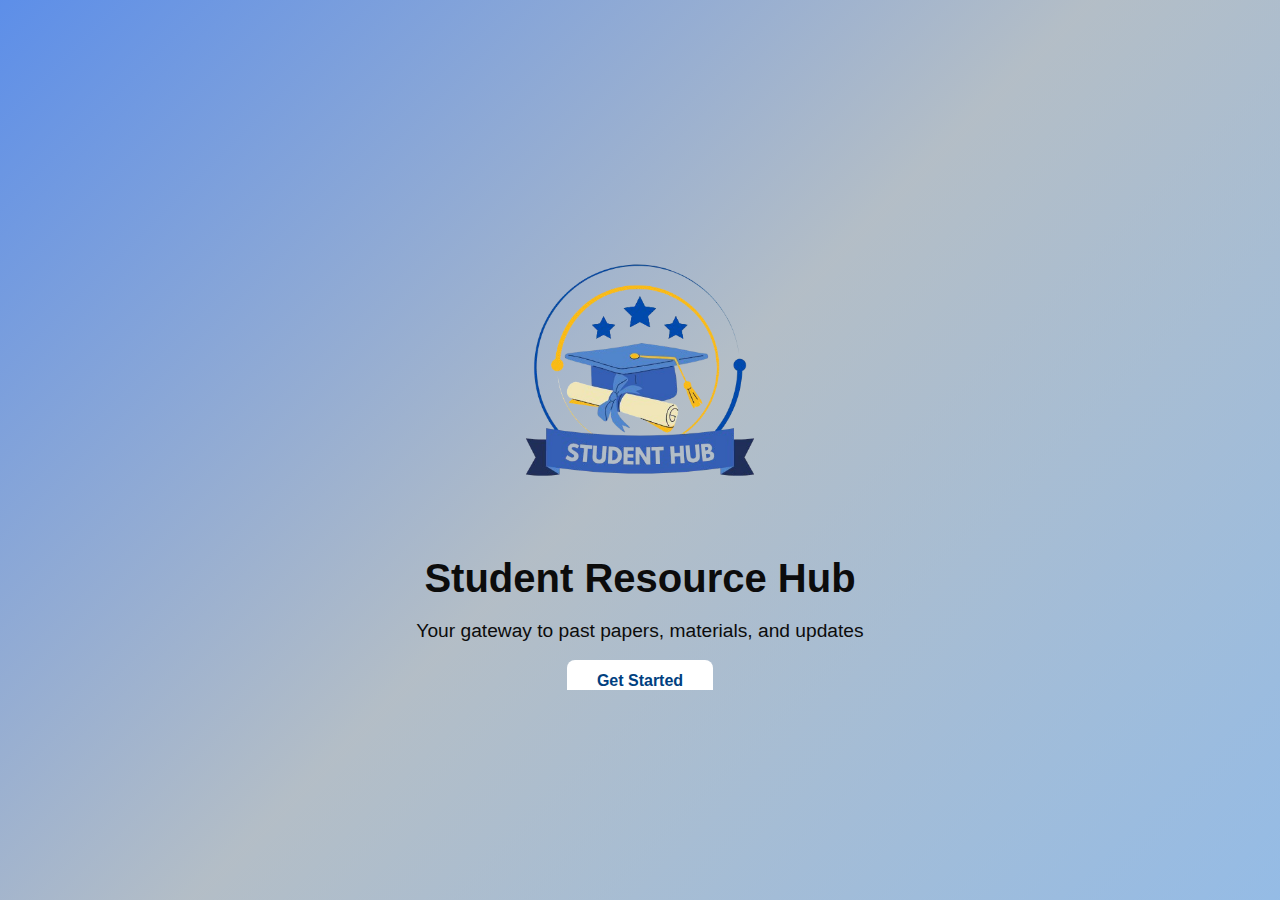
<file: index.html>
<!DOCTYPE html>
<html lang="en">
<head>
  <meta charset="UTF-8">
  <title>Student Resource Hub</title>
  <link rel="stylesheet" href="front-style.css">
</head>
<body>
  <div class="container">
    <style>
      .container { position: relative; overflow: hidden; }
      .logo { transition: transform 700ms cubic-bezier(.22,.8,.1,1); will-change: transform; display: block; margin: 0 auto; }
      .move-up { transform: translateY(-440px) scale(0.9); }

      h1, p, .btn {
        transition: opacity 400ms ease, transform 400ms ease;
        transform-origin: center;
      }
      .fade-out { opacity: 0; transform: translateY(-20px); pointer-events: none; }
    </style>

    <script>
    document.addEventListener('DOMContentLoaded', function () {
      const btn = document.querySelector('.btn');
      const logo = document.querySelector('.logo');
      const title = document.querySelector('h1');
      const desc = document.querySelector('p');

      if (!btn || !logo) return;

      btn.addEventListener('click', function (e) {
        e.preventDefault();

        // start animations
        logo.classList.add('move-up');
        title.classList.add('fade-out');
        desc.classList.add('fade-out');
        btn.classList.add('fade-out');

        // prevent double-clicks
        btn.setAttribute('aria-disabled', 'true');

        // wait for animations to finish, then navigate
        const target = btn.getAttribute('href') || '/';
        setTimeout(function () {
          window.location.href = target;
        }, 800);
      });
    });
    </script>
        <img src="uploads/Images/Logo-removebg-preview.png" alt="Site Logo" class="logo">
    <h1>Student Resource Hub</h1>
    <p>Your gateway to past papers, materials, and updates</p>
    <a href="main-page.html" class="btn">Get Started</a>
  </div>
</body>
</html>
</file>
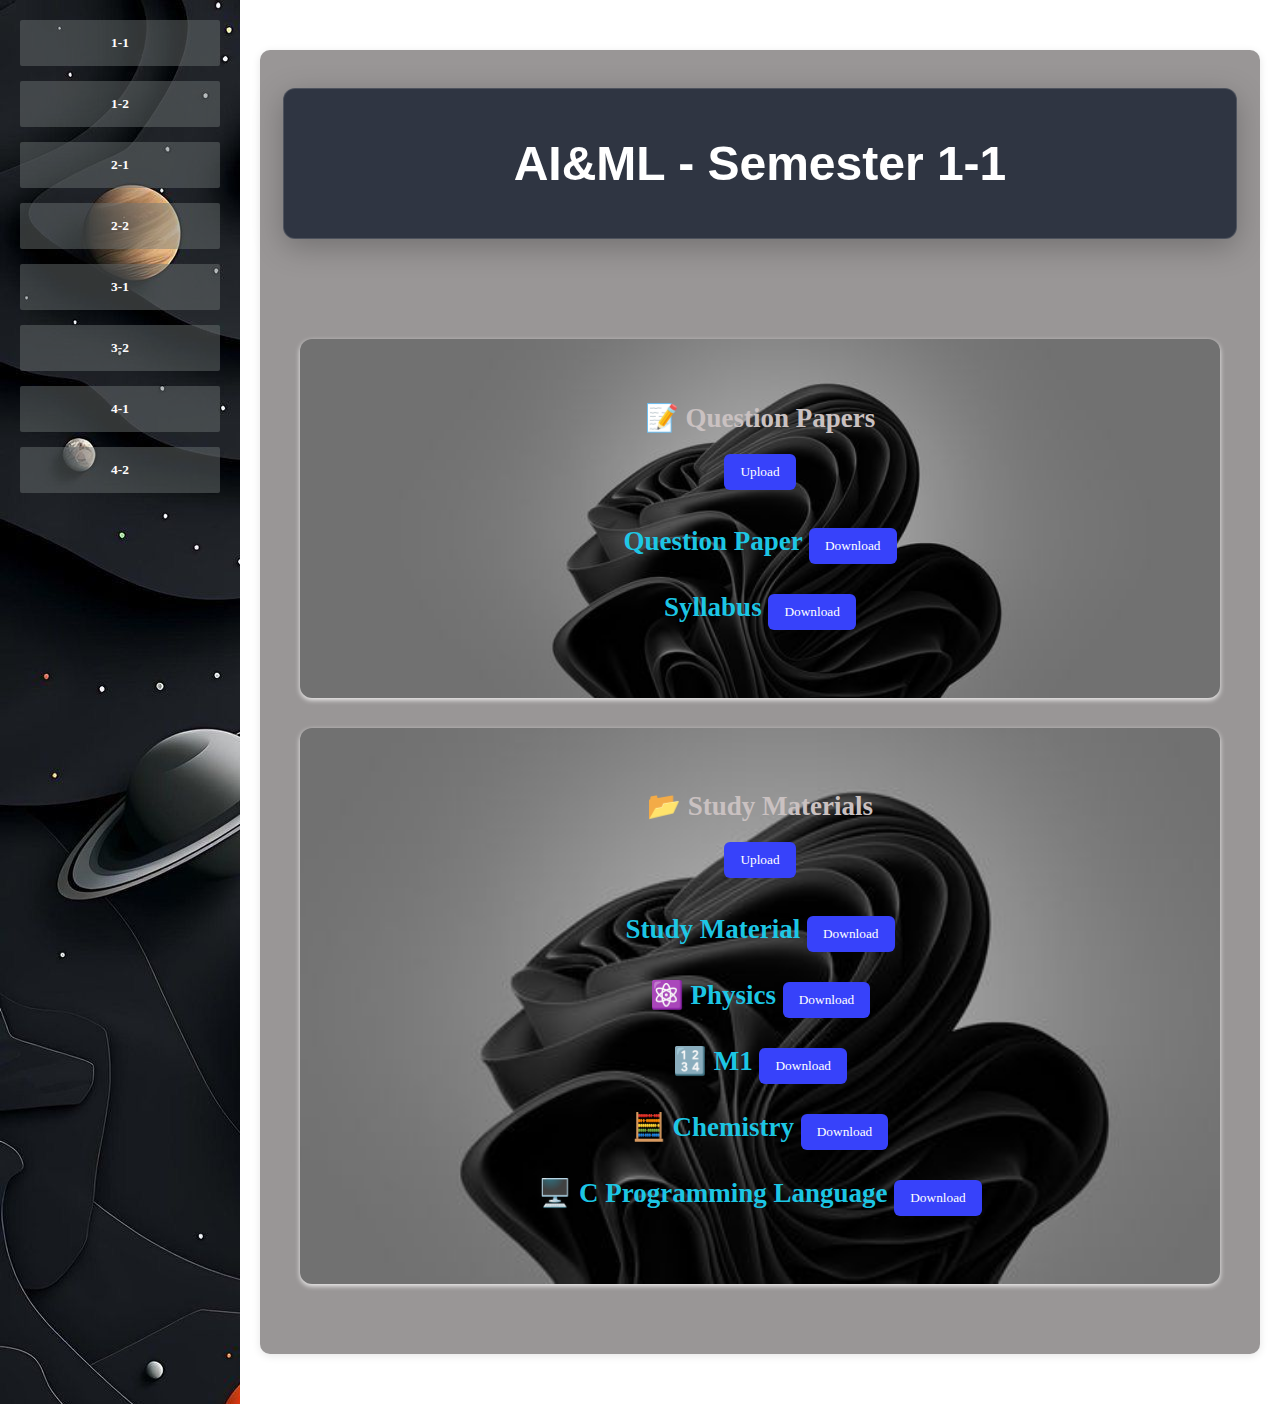
<file: AI&ML S-1.html>
<!DOCTYPE html>
<html lang="en">
<head>
  <meta charset="UTF-8">
  <title>AIML</title>
  <link rel="stylesheet" href="style.css" />
</head>
<style>
  /* style.css */
body {
  margin: 0;
  font-family: 'Segoe UI', sans-serif;
  background: #f5f7fb;
  color: #faf8f8;
}

.container {
  display: flex;
  min-height: 100vh;
}
#AIMLQuestionList li {
  font-size: 1.5em;
  font-weight: bold;
}
#AIMLMaterialList li {
  font-size: 1.5em;
  font-weight: bold;
}
/* Sidebar */
 .sidebar {
  background-image: url('uploads/Images/sidebar2.jpg');
  padding: 20px;
  width: 200px;
  display: flex;
  flex-direction: column;
  gap: 15px;
}

.sidebar button {

  background-color: #6f757575;
  color: #fffdfd;
  padding: 15px;
  border-radius: 2px;
  cursor: pointer;
  font-family: 'Times New Roman';
  font-weight: bold;
  transition: background-color 0.3s ease;
}


.sidebar button:hover {
  background-color: #747d8c;
}

/* Content Area */
.content-area {
  flex: 1;
  padding: 20px;
  background-color: #ffffff;
}

.year-content {
  display: none;
  animation: fadeIn 0.3s ease-in-out;
}

.year-content.active {
  display: block;
}

/* Upload/Download Sections */
section {
  margin-top: 30px;
  padding: 20px;
  background-color: #999696;
  border-radius: 10px;
  box-shadow: 0 2px 8px rgba(0,0,0,0.1);
}

section h2 {
  color: #cac1c1;
  margin-bottom: 10px;
}

section button {
  margin: 10px 0;
  background-color: #3742fa;
  color: #fff;
  border: none;
  padding: 10px 16px;
  border-radius: 6px;
  cursor: pointer;
  transition: background-color 0.3s ease;
}

section button:hover {
  background-color: #5352ed;
}
 

ul {
  list-style-type: none;
  padding-left: 0;
}

li {
  margin: 10px 0;
  font-size: 16px;
}

/* Header */
header {
  background-color: #2f3542;
  color: white;
  padding: 15px 20px;
  text-align: center;
  font-size: 24px;
  font-weight: bold;
}

/* Fade-in animation */
@keyframes fadeIn {
  from { opacity: 0; }
  to { opacity: 1; }
}
 
</style>
<body>
  <div class="container">
  <div class="sidebar">
    <button onclick="showYear('year1-1')">1-1</button>
     <button onclick="showYear('year1-2')">1-2</button>
      <button onclick="showYear('year2-1')">2-1</button>
    <button onclick="showYear('year2-2')">2-2</button>
     <button onclick="showYear('year3-1')">3-1</button>
    <button onclick="showYear('year3-2')">3-2</button>
    <button onclick="showYear('year4-1')">4-1</button>
     <button onclick="showYear('year4-2')">4-2</button>
  </div>

  <div class="content-area">
    <section id="year1-1" class="year-content active">
  <header>
    <h1>AI&ML - Semester 1-1</h1>
  </header>

  <main>
    <section class="question-papers2">
  <h2>📝 Question Papers</h2>
  <button onclick="uploadFile('AI&ML')">Upload</button>
  <input type="file" id="AIMLQuestions" style="display:none" />

  <ul id="AIMLQuestionList">
    <li>
      Question Paper
      <a href="File not Uploaded" download>
        <button>Download</button>
      </a>
    </li>
    <li>
      Syllabus
      <a href="File not Uploaded" download>
        <button>Download</button>
      </a>
    </li>
  </ul>
</section>

    <section class="study-materials2">
  <h2>📂 Study Materials</h2>
  <button onclick="uploadFile('AI&ML')">Upload</button>
  <input type="file" id="mathMaterials" style="display:none" />

  <ul id="AIMLMaterialList">
     
    <li>
      Study Material
      <a href="File not Uploaded" download>
        <button>Download</button>
      
      </a>
    </li>
     <li>
      ⚛️ Physics
      <a href="File not Uploaded" download>
        <button>Download</button>
      </a>
    </li>
     <li>
      🔢 M1
      <a href="File not Uploaded" download>
        <button>Download</button>
      </a>
    </li>
    <li>
      🧮 Chemistry
      <a href="File not Uploaded" download>
        <button>Download</button>
      </a>
    </li>
    <li>
      🖥️ C Programming Language
      <a href="File not Uploaded" download>
        <button>Download</button>
      </a>
    </li>
  </ul>
</section>
  </main>
</section>
    <section id="year1-2" class="year-content"><header>
    <h1>AI&ML - Semester 1-2</h1>
  </header>

  <main>
    <section class="question-papers2">
  <h2>📝 Question Papers</h2>
  <button onclick="uploadFile('AI&ML')">Upload</button>
  <input type="file" id="AIMLQuestions" style="display:none" />

  <ul id="AIMLQuestionList">
    <li>
     Question Paper
      <a href="File not Uploaded" download>
        <button>Download</button>
      </a>
    </li>
     <li>
      Syllabus
      <a href="File not Uploaded" download>
        <button>Download</button>
      </a>
    </li>
  </ul>
</section>

    <section class="study-materials2">
  <h2>📂 Study Materials</h2>
  <button onclick="uploadFile('AI&ML')">Upload</button>
  <input type="file" id="mathMaterials" style="display:none" />

  <ul id="AIMLMaterialList">
     
    <li>
      Study Material
      <a href="File not Uploaded" download>
        <button>Download</button>
      
      </a>
    </li>
     <li>
      ⚛️ Physics
      <a href="File not Uploaded" download>
        <button>Download</button>
      </a>
    </li>
     <li>
      🔢 M1
      <a href="File not Uploaded" download>
        <button>Download</button>
      </a>
    </li>
    <li>
      🧮 Chemistry
      <a href="File not Uploaded" download>
        <button>Download</button>
      </a>
    </li>
    <li>
      🖥️ C Programming Language
      <a href="File not Uploaded" download>
        <button>Download</button>
      </a>
    </li>
  </ul>
</section>
  </main>
</section>
 <section id="year2-1" class="year-content">
  <header>
    <h1>AI&ML - Semester 2-1</h1>
  </header>

  <main>
    <section class="question-papers2">
  <h2>📝 Question Papers</h2>
  <button onclick="uploadFile('AI&ML')">Upload</button>
  <input type="file" id="AIMLQuestions" style="display:none" />

  <ul id="AIMLQuestionList">
    <li>
      Question Paper
      <a href="File not Uploaded" download>
        <button>Download</button>
      </a>
    </li>
     <li>
      Syllabus
      <a href="File not Uploaded" download>
        <button>Download</button>
      </a>
    </li>
  </ul>
</section>

    <section class="study-materials2">
  <h2>📂 Study Materials</h2>
  <button onclick="uploadFile('AI&ML')">Upload</button>
  <input type="file" id="mathMaterials" style="display:none" />

  <ul id="AIMLMaterialList">
     
    <li>
      Study Material
      <a href="File not Uploaded" download>
        <button>Download</button>
      
      </a>
    </li>
     <li>
      ⚛️ Physics
      <a href="File not Uploaded" download>
        <button>Download</button>
      </a>
    </li>
     <li>
      🔢 M1
      <a href="File not Uploaded" download>
        <button>Download</button>
      </a>
    </li>
    <li>
      🧮 Chemistry
      <a href="File not Uploaded" download>
        <button>Download</button>
      </a>
    </li>
    <li>
      🖥️ C Programming Language
      <a href="File not Uploaded" download>
        <button>Download</button>
      </a>
    </li>u
  </ul>
</section>
  </main>
</section>
    <section id="year2-2" class="year-content"><header>
    <h1>AI&ML - Semester 2-2</h1>
  </header>

  <main>
    <section class="question-papers2">
  <h2>📝 Question Papers</h2>
  <button onclick="uploadFile('AI&ML')">Upload</button>
  <input type="file" id="AIMLQuestions" style="display:none" />

  <ul id="AIMLQuestionList">
    <li>
      Question Paper
      <a href="File not Uploaded" download>
        <button>Download</button>
      </a>
    </li>
     <li>
      Syllabus
      <a href="File not Uploaded" download>
        <button>Download</button>
      </a>
    </li>
  </ul>
</section>

    <section class="study-materials2">
  <h2>📂 Study Materials</h2>
  <button onclick="uploadFile('AI&ML')">Upload</button>
  <input type="file" id="mathMaterials" style="display:none" />

  <ul id="AIMLMaterialList">
     
    <li>
      Study Material
      <a href="File not Uploaded" download>
        <button>Download</button>
      
      </a>
    </li>
     <li>
      ⚛️ Physics
      <a href="File not Uploaded" download></a>
        <button>Download</button>
      </a>
    </li>
     <li>
      🔢 M1
      <a href="File not Uploaded" download>
        <button>Download</button>
      </a>
    </li>
    <li>
      🧮 Chemistry
      <a href="File not Uploaded" download>
        <button>Download</button>
      </a>
    </li>
    <li>
      🖥️ C Programming Language
      <a href="File not Uploaded" download>
        <button>Download</button>
      </a>
    </li>
  </ul>
</section>
  </main>
</section>
    <section id="year3-1" class="year-content"><header>
    <h1>AI&ML - Semester 3-1</h1>
  </header>

  <main>
    <section class="question-papers2">
  <h2>📝 Question Papers</h2>
  <button onclick="uploadFile('AI&ML')">Upload</button>
  <input type="file" id="AIMLQuestions" style="display:none" />

  <ul id="AIMLQuestionList">
    <li>
      Question Paper
      <a href="File not Uploaded" download>
        <button>Download</button>
      </a>
    </li>
     <li>
      Syllabus
      <a href="File not Uploaded" download>
        <button>Download</button>
      </a>
    </li>
  </ul>
</section>

    <section class="study-materials2">
  <h2>📂 Study Materials</h2>
  <button onclick="uploadFile('AI&ML')">Upload</button>
  <input type="file" id="mathMaterials" style="display:none" />

  <ul id="AIMLMaterialList">
     
    <li>
      Study Material
      <a href="File not Uploaded" download>
        <button>Download</button>
      
      </a>
    </li>
     <li>
      ⚛️ Physics
      <a href="File not Uploaded" download>
        <button>Download</button>
      </a>
    </li>
     <li>
      🔢 M1
      <a href="File not Uploaded" download>
        <button>Download</button>
      </a>
    </li>
    <li>
      🧮 Chemistry
      <a href="File not Uploaded" download>
        <button>Download</button>
      </a>
    </li>
    <li>
      🖥️ C Programming Language
      <a href="File not Uploaded" download>
        <button>Download</button>
      </a>
    </li>
  </ul>
</section>
  </main>
</section>
    <section id="year3-2" class="year-content"><header>
    <h1>AI&ML - Semester 3-2</h1>
  </header>

  <main>
    <section class="question-papers2">
  <h2>📝 Question Papers</h2>
  <button onclick="uploadFile('AI&ML')">Upload</button>
  <input type="file" id="AIMLQuestions" style="display:none" />

  <ul id="AIMLQuestionList">
    <li>
      Question Paper
      <a href="File not Uploaded" download>
        <button>Download</button>
      </a>
    </li>
     <li>
      Syllabus
      <a href="File not Uploaded" download>
        <button>Download</button>
      </a>
    </li>
  </ul>
</section>

    <section class="study-materials2">
  <h2>📂 Study Materials</h2>
  <button onclick="uploadFile('AI&ML')">Upload</button>
  <input type="file" id="mathMaterials" style="display:none" />

  <ul id="AIMLMaterialList">
     
    <li>
      Study Material
      <a href="File not Uploaded" download>
        <button>Download</button>
      
      </a>
    </li>
     <li>
      ⚛️ Physics
      <a href="File not Uploaded" download>
        <button>Download</button>
      </a>
    </li>
     <li>
      🔢 M1
      <a href="File not Uploaded" download>
        <button>Download</button>
      </a>
    </li>
    <li>
      🧮 Chemistry
      <a href="File not Uploaded" download>
        <button>Download</button>
      </a>
    </li>
    <li>
      🖥️ C Programming Language
      <a href="File not Uploaded" download>
        <button>Download</button>
      </a>
    </li>
  </ul>
</section>
  </main>
</section>
 <section id="year4-1" class="year-content">
  <header>
    <h1>AI&ML - Semester 4-1</h1>
  </header>

  <main>
    <section class="question-papers2">
  <h2>📝 Question Papers</h2>
  <button onclick="uploadFile('AI&ML')">Upload</button>
  <input type="file" id="AIMLQuestions" style="display:none" />

  <ul id="AIMLQuestionList">
    <li>
      Question Paper
      <a href="File not Uploaded" download>
        <button>Download</button>
      </a>
    </li>
     <li>
      Syllabus
      <a href="File not Uploaded" download>
        <button>Download</button>
      </a>
    </li>
  </ul>
</section>

    <section class="study-materials2">
  <h2>📂 Study Materials</h2>
  <button onclick="uploadFile('AI&ML')">Upload</button>
  <input type="file" id="mathMaterials" style="display:none" />

  <ul id="AIMLMaterialList">
     
    <li>
      Study Material
      <a href="File not Uploaded" download>
        <button>Download</button>
      
      </a>
    </li>
     <li>
      ⚛️ Physics
      <a href="File not Uploaded" download>
        <button>Download</button>
      </a>
    </li>
     <li>
      🔢 M1
      <a href="File not Uploaded" download>
        <button>Download</button>
      </a>
    </li>
    <li>
      🧮 Chemistry
      <a href="File not Uploaded" download>
        <button>Download</button>
      </a>
    </li>
    <li>
      🖥️ C Programming Language
      <a href="File not Uploaded" download>
        <button>Download</button>
      </a>
    </li>
  </ul>
</section>
  </main>
</section>
    <section id="year4-2" class="year-content"><header>
    <h1>AI&ML - Semester 4-2</h1>
  </header>

  <main>
    <section class="question-papers2">
  <h2>📝 Question Papers</h2>
  <button onclick="uploadFile('AI&ML')">Upload</button>
  <input type="file" id="AIMLQuestions" style="display:none" />

  <ul id="AIMLQuestionList">
    <li>
      Question Paper
      <a href="File not Uploaded" download>
        <button>Download</button>
      </a>
    </li>
     <li>
      Syllabus
      <a href="File not Uploaded" download>
        <button>Download</button>
      </a>
    </li>
  </ul>
</section>

    <section class="study-materials2">
  <h2>📂 Study Materials</h2>
  <button onclick="uploadFile('AI&ML')">Upload</button>
  <input type="file" id="mathMaterials" style="display:none" />

  <ul id="AIMLMaterialList">
     
    <li>
      Study Material
      <a href="File not Uploaded" download>
        <button>Download</button>
      
      </a>
    </li>
     <li>
      ⚛️ Physics
      <a href="File not Uploaded" download>
        <button>Download</button>
      </a>
    </li>
     <li>
      🔢 M1
      <a href="File not Uploaded" download>
        <button>Download</button>
      </a>
    </li>
    <li>
      🧮 Chemistry
      <a href="File not Uploaded" download>
        <button>Download</button>
      </a>
    </li>
    <li>
      🖥️ C Programming Language
      <a href="File not Uploaded" download>
        <button>Download</button>
      </a>
    </li>
  </ul>
</section>
  </main>
</section>
  </div>
</div>
  

  <script>
    function showYear(yearId) {
  const sections = document.querySelectorAll('.year-content');
  sections.forEach(sec => sec.classList.remove('active'));
  
  document.getElementById(yearId).classList.add('active');
}
    function uploadFile(subject) {
      const username = prompt("Enter username:");
      const password = prompt("Enter password:");
      if (username === "studenthub@2025" && password === "student@2025") {
        alert("✅ You can now choose your file to upload (simulated)");
        // Simulate file upload UI
        document.getElementById(subject + "Questions").click();
        document.getElementById(subject + "Materials").click();
      } else {
        alert("❌ Unauthorized. Upload blocked.");
      }
    }
  </script>
</body>
</html>
</file>
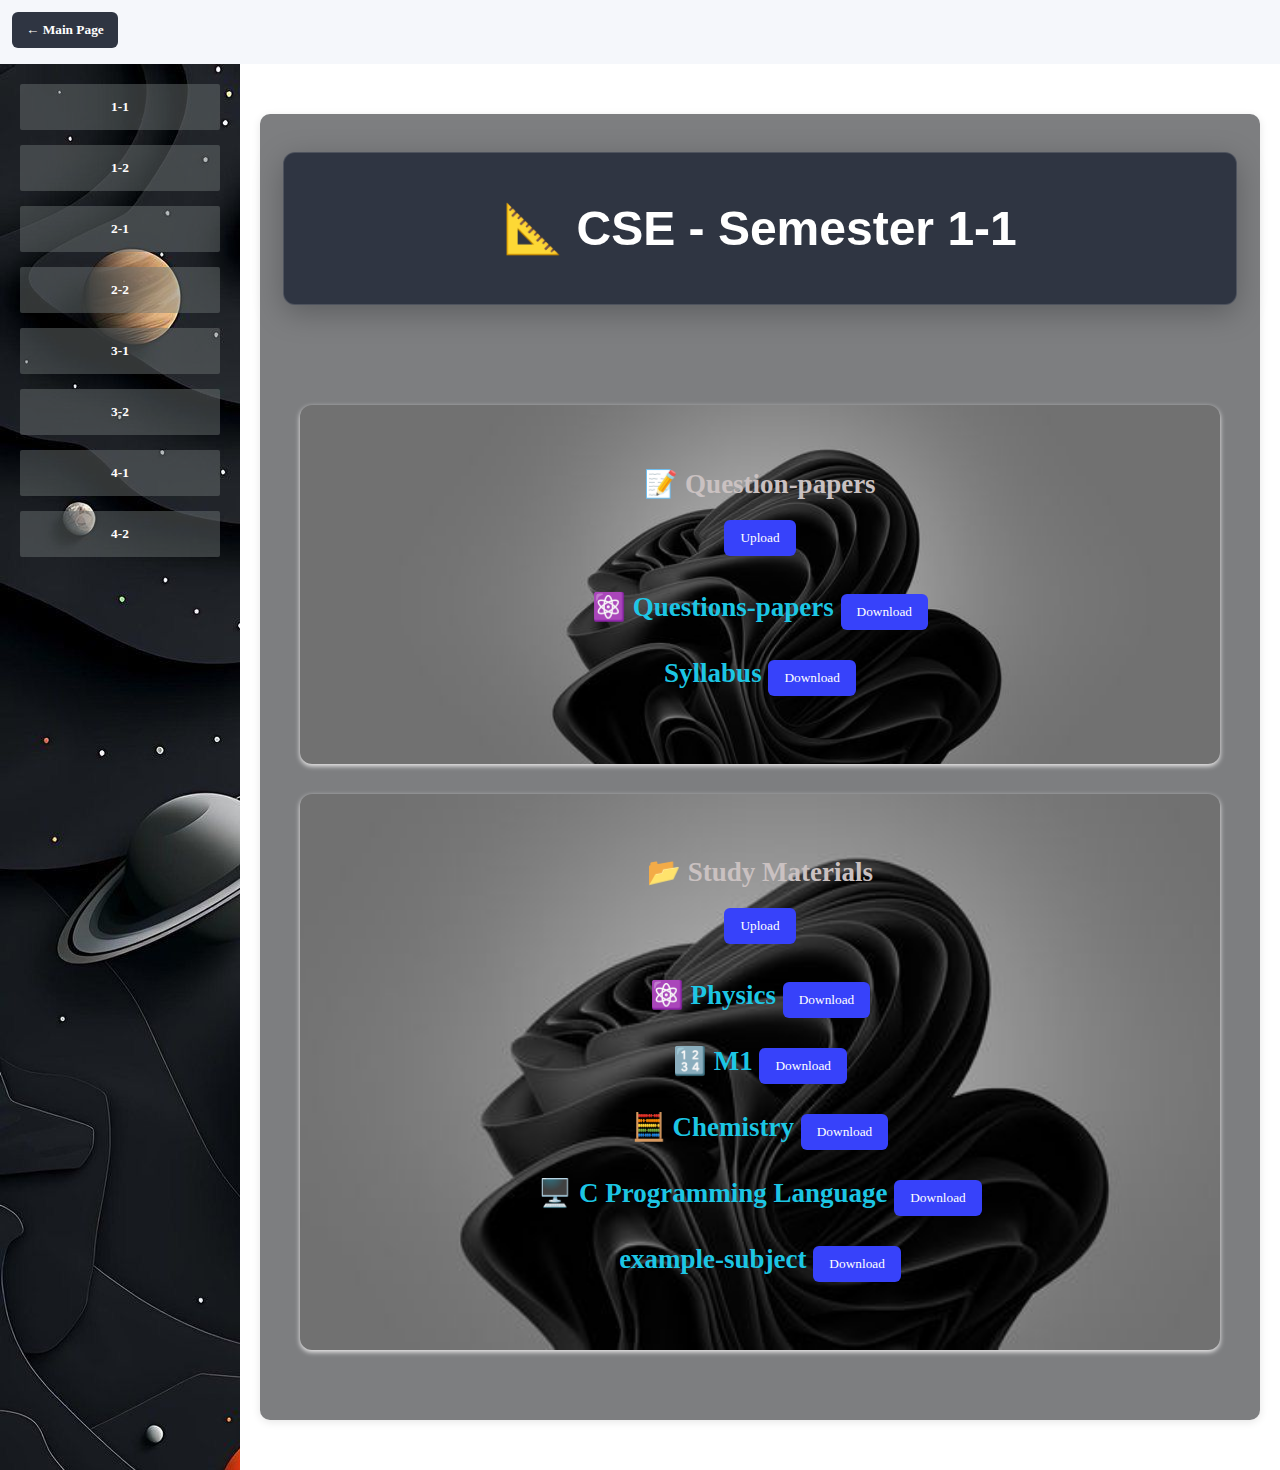
<file: CSE S-1.HTML>
<!DOCTYPE html>
<html lang="en">
<head>
  <meta charset="UTF-8">
  <title>CSE</title>
  <link rel="stylesheet" href="style.css" />
</head>
<style>
body {
  margin: 0;
  font-family: 'Segoe UI', sans-serif;
  background: #f5f7fb;
  color: #f0eeee;
}

.container {
  display: flex;
  min-height: 100vh;
}

/* Sidebar */
 .sidebar {
  background-image: url('uploads/Images/sidebar2.jpg');
  padding: 20px;
  width: 200px;
  display: flex;
  flex-direction: column;
  gap: 15px;
}

.sidebar button {

  background-color: #6f757575;
  color: #fffdfd;
  padding: 15px;
  border-radius: 2px;
  cursor: pointer;
  font-family: 'Times New Roman';
  font-weight: bold;
  transition: background-color 0.3s ease;
}


.sidebar button:hover {
  background-color: #747d8c;
}

/* Content Area */
.content-area {
  flex: 1;
  padding: 20px;
  background-color: #ffffff;
}

.year-content {
  display: none;
  animation: fadeIn 0.3s ease-in-out;
}

.year-content.active {
  display: block;
}
/* Add this after your existing CSS in the <style> tag */
#CSEQuestionList li {
  font-size: 1.5em;
  font-weight: bold;
}
#CSEMaterialList li {
  font-size: 1.5em;
  font-weight: bold;
}
/* Upload/Download Sections */
section {
  margin-top: 30px;
  padding: 20px;
  background-color: #7d7e80;
  border-radius: 10px;
  box-shadow: 0 2px 8px rgba(0,0,0,0.1);
}

section h2 {
  color: #cac1c1;
  margin-bottom: 10px;
}

section button {
  margin: 10px 0;
  background-color: #3742fa;
  color: #fff;
  border: none;
  padding: 10px 16px;
  border-radius: 6px;
  cursor: pointer;
  transition: background-color 0.3s ease;
}

section button:hover {
  background-color: #5352ed;
}
 

ul {
  list-style-type: none;
  padding-left: 0;
}

li {
  margin: 10px 0;
  font-size: 16px;
}

/* Header */
header {
  background-color: #2f3542;
  color: white;
  padding: 15px 20px;
  text-align: center;
  font-size: 24px;
  font-weight: bold;
}

/* Fade-in animation */
@keyframes fadeIn {
  from { opacity: 0; }
  to { opacity: 1; }
}
</style>
<body>
<button id="backBtn" onclick="window.location.href='main-page.html'" aria-label="Go back to main page" style="position:fixed;top:12px;left:12px;z-index:9999;background:#2f3542;color:#fff;padding:10px 14px;border:none;border-radius:6px;cursor:pointer;font-weight:bold;">← Main Page</button>
  <div style="height:64px;" aria-hidden="true"></div>
   <div class="container">
  <div class="sidebar">
    <button onclick="showYear('year1-1')">1-1</button>
     <button onclick="showYear('year1-2')">1-2</button>
      <button onclick="showYear('year2-1')">2-1</button>
    <button onclick="showYear('year2-2')">2-2</button>
     <button onclick="showYear('year3-1')">3-1</button>
    <button onclick="showYear('year3-2')">3-2</button>
    <button onclick="showYear('year4-1')">4-1</button>
     <button onclick="showYear('year4-2')">4-2</button>
  </div>
  <div class="content-area">
    <section id="year1-1" class="year-content active"> 
   <header>
    <h1>📐 CSE - Semester 1-1</h1>
  </header>

  <main>
    <section class="question-papers1">
  <h2>📝 Question-papers</h2>
  <button onclick="uploadFile('CSE')">Upload</button>
  <input type="file" id="CSEQuestions" style="display:none" />

  <ul id="CSEQuestionList">
    <li>
      ⚛️ Questions-papers
      <a href="File not Uploaded" download>
        <button>Download</button>
      </a>
    </li>
     <li>
      Syllabus
      <a href="File not Uploaded" download>
        <button>Download</button>
      </a>
    </li>
  </ul>
</section>

    <section class="study-materials1">
  <h2>📂 Study Materials</h2>
  <button onclick="uploadFile('CSE')">Upload</button>
  <input type="file" id="CSEMaterials" style="display:none" />

  <ul id="CSEMaterialList">
        <li>
      ⚛️ Physics
      <a href="File not Uploaded" download>
        <button>Download</button>
      </a>
    </li>
     <li>
      🔢 M1
      <a href="File not Uploaded" download>
        <button>Download</button>
      </a>
    </li>
    <li>
      🧮 Chemistry
      <a href="File not Uploaded" download>
        <button>Download</button>
      </a>
    </li>
    <li>
      🖥️ C Programming Language
      <a href="File not Uploaded" download>
        <button>Download</button>
      </a>
    </li>
    <li>
      example-subject
      <a href="File not Uploaded" download>
        <button>Download</button>
      </a>
    </li>
  </ul>
</section>
  </main>
</section>
   
    <section id="year1-2" class="year-content">
       <header>
    <h1>📐 CSE - Semester 1-2</h1>
  </header>

  <main>
    <section class="question-papers1">
  <h2>📝 Question Papers</h2>
  <button onclick="uploadFile('CSE')">Upload</button>
  <input type="file" id="CSEQuestions" style="display:none" />

  <ul id="CSEQuestionList">
    <li>
      Question Paper
      <a href=" File not Uploaded" download>
        <button>Download</button>
      </a>
    </li>
     <li>
      Syllabus
      <a href="File not Uploaded" download>
        <button>Download</button>
      </a>
    </li>
  </ul>
</section>

    <section class="study-materials1">
  <h2>📂 Study Materials</h2>
  <button onclick="uploadFile('CSE')">Upload</button>
  <input type="file" id="CSEMaterials" style="display:none" />

  <ul id="CSEMaterialList">
     
     <li>
      Study Material
      <a href="File not Uploaded" download>
        <button>Download</button>
      
      </a>
    </li>
     <li>
      ⚛️ Physics
      <a href="File not Uploaded" download>
        <button>Download</button>
      </a>
    </li>
     <li>
      🔢 M1
      <a href="File not Uploaded" download>
        <button>Download</button>
      </a>
    </li>
    <li>
      🧮 Chemistry
      <a href="File not Uploaded" download>
        <button>Download</button>
      </a>
    </li>
    <li>
      🖥️ C Programming Language
      <a href="File not Uploaded" download>
        <button>Download</button>
      </a>
    </li>

  </ul>
</section>
  </main>
</section>
   <section id="year2-1" class="year-content"> 
   <header>
    <h1>📐 CSE - Semester 2-1</h1>
  </header>

  <main>
    <section class="question-papers1">
  <h2>📝 Question Papers</h2>
  <button onclick="uploadFile('CSE')">Upload</button>
  <input type="file" id="CSEQuestions" style="display:none" />

  <ul id="CSEQuestionList">
    <li>
      Question Paper
      <a href="File not Uploaded" download>
        <button>Download</button>
      </a>
    </li>
     <li>
      Syllabus
      <a href="File not Uploaded" download>
        <button>Download</button>
      </a>
    </li>
  </ul>
</section>

    <section class="study-materials1">
  <h2>📂 Study Materials</h2>
  <button onclick="uploadFile('CSE')">Upload</button>
  <input type="file" id="CSEMaterials" style="display:none" />

  <ul id="CSEMaterialList">
     
     <li>
      Data Structures
      <a href="File not Uploaded" download>
        <button>Download</button>
      </a>
    </li>
     <li>
      ⚛️ Digital Logic Design
      <a href="File not Uploaded" download>
        <button>Download</button>
      </a>
    </li>
     <li>
      🔢 Discrete Mathematics

      <a href="File not Uploaded" download>
        <button>Download</button>
      </a>
    </li>
    <li>
      🧮 Computer Organization
      <a href="File not Uploaded" download>
        <button>Download</button>
      </a>
    </li>
    <li>
      🖥️ Object-Oriented Programming using Java

      <a href="File not Uploaded" download>
        <button>Download</button>
      </a>
    </li>
  </ul>
</section>
  </main>
</section>
    <section id="year2-2" class="year-content">
       <header>
    <h1>📐 CSE - Semester 2-2</h1>
  </header>

  <main>
    <section class="question-papers1">
  <h2>📝 Question Papers</h2>
  <button onclick="uploadFile('CSE')">Upload</button>
  <input type="file" id="CSEQuestions" style="display:none" />

  <ul id="CSEQuestionList">
    <li>
      Question Paper
      <a href="File not Uploaded" download>
        <button>Download</button>
      </a>
    </li>
     <li>
      Syllabus
      <a href="File not Uploaded" download>
        <button>Download</button>
      </a>
    </li>
  </ul>
</section>

    <section class="study-materials1">
  <h2>📂 Study Materials</h2>
  <button onclick="uploadFile('CSE')">Upload</button>
  <input type="file" id="CSEMaterials" style="display:none" />

  <ul id="CSEMaterialList">
     
     <li>
      Operating Systems
      <a href="File not Uploaded" download>
        <button>Download</button>
      
      </a>
    </li>
     <li>
      ⚛️ Database Management Systems

      <a href="File not Uploaded" download>
        <button>Download</button>
      </a>
    </li>
     <li>
      🔢 Design and Analysis of Algorithms
      <a href="File not Uploaded" download>
        <button>Download</button>
      </a>
    </li>
    <li>
      🧮 Software Engineering
      <a href="File not Uploaded" download>
        <button>Download</button>
      </a>
    </li>
    <li>
      🖥️ Computer Networks
      <a href="File not Uploaded" download>
        <button>Download</button>
      </a>
    </li>
  </ul>
</section>
  </main>
</section>
 <section id="year3-1" class="year-content"> 
   <header>
    <h1>📐 CSE - Semester 3-1</h1>
  </header>

  <main>
    <section class="question-papers1">
  <h2>📝 Question Papers</h2>
  <button onclick="uploadFile('CSE')">Upload</button>
  <input type="file" id="CSEQuestions" style="display:none" />

  <ul id="CSEQuestionList">
    <li>
      Question Paper
      <a href="File not Uploaded" download>
        <button>Download</button>
      </a>
    </li>
     <li>
      Syllabus
      <a href="File not Uploaded" download>
        <button>Download</button>
      </a>
    </li>
  </ul>
</section>

    <section class="study-materials1">
  <h2>📂 Study Materials</h2>
  <button onclick="uploadFile('CSE')">Upload</button>
  <input type="file" id="CSEMaterials" style="display:none" />

  <ul id="CSEMaterialList">
     
     <li>
      Web Technologies
      <a href="File not Uploaded" download>
        <button>Download</button>
      
      </a>
    </li>
     <li>
      ⚛️ Artificial Intelligence
      <a href="File not Uploaded" download>
        <button>Download</button>
      </a>
    </li>
     <li>
      🔢 Compiler Design
      <a href="File not Uploaded" download>
        <button>Download</button>
      </a>
    </li>
    <li>
      🧮 Machine Learning
      <a href="File not Uploaded" download>
        <button>Download</button>
      </a>
    </li>
    <li>
      🖥️  IoT
      <a href="File not Uploaded" download>
        <button>Download</button>
      </a>
    </li>
  </ul>
</section>
  </main>
</section>
    <section id="year3-2" class="year-content">
       <header>
    <h1>📐 CSE - Semester 3-2</h1>
  </header>

  <main>
    <section class="question-papers1">
  <h2>📝 Question Papers</h2>
  <button onclick="uploadFile('CSE')">Upload</button>
  <input type="file" id="CSEQuestions" style="display:none" />

  <ul id="CSEQuestionList">
    <li>
      Question Paper
      <a href="File not Uploaded" download>
        <button>Download</button>
      </a>
    </li>
     <li>
      Syllabus
      <a href="File not Uploaded" download>
        <button>Download</button>
      </a>
    </li>
  </ul>
</section>

    <section class="study-materials1">
  <h2>📂 Study Materials</h2>
  <button onclick="uploadFile('CSE')">Upload</button>
  <input type="file" id="CSEMaterials" style="display:none" />

  <ul id="CSEMaterialList">
     
     <li>
      Data Science
      <a href="File not Uploaded" download>
        <button>Download</button>
      
      </a>
    </li>
     <li>
      ⚛️ Cloud Computing
      <a href="File not Uploaded" download>
        <button>Download</button>
      </a>
    </li>
     <li>
      🔢 Professional Elective II
      <a href="File not Uploaded" download>
        <button>Download</button>
      </a>
    </li>
    <li>
      🧮 Open Elective I
      <a href="File not Uploaded" download>
        <button>Download</button>
      </a>
    </li>
    <li>
      🖥️ Soft Skills / Aptitude Training
      <a href="File not Uploaded" download>
        <button>Download</button>
      </a>
    </li>
  </ul>
</section>
  </main>
</section> <section id="year4-1" class="year-content"> 
   <header>
    <h1>📐 CSE - Semester 4-1</h1>
  </header>

  <main>
    <section class="question-papers1">
  <h2>📝 Question Papers</h2>
  <button onclick="uploadFile('CSE')">Upload</button>
  <input type="file" id="CSEQuestions" style="display:none" />

  <ul id="CSEQuestionList">
    <li>
      Question Paper
      <a href="File not Uploaded" download>
        <button>Download</button>
      </a>
    </li>
     <li>
      Syllabus
      <a href="File not Uploaded" download>
        <button>Download</button>
      </a>
    </li>
  </ul>
</section>

    <section class="study-materials1">
  <h2>📂 Study Materials</h2>
  <button onclick="uploadFile('CSE')">Upload</button>
  <input type="file" id="CSEMaterials" style="display:none" />

  <ul id="CSEMaterialList">
     
     <li>
      Professional Elective III
      <a href="File not Uploaded" download>
        <button>Download</button>
      
      </a>
    </li>
     <li>
      ⚛️ Professional Elective IV
      <a href="File not Uploaded" download>
        <button>Download</button>
      </a>
    </li>
     <li>
      🔢 Open Elective II
      <a href="File not Uploaded" download>
        <button>Download</button>
      </a>
    </li>
    <li>
      🧮 Industry Internship / Project Phase I
      <a href="File not Uploaded" download>
        <button>Download</button>
      </a>
    </li>
    <li>
      🖥️ Seminar
      <a href="File not Uploaded" download>
        <button>Download</button>
      </a>
    </li>
  </ul>
</section>
  </main>
</section>
    <section id="year4-2" class="year-content">
       <header>
    <h1>📐 CSE - Semester 4-2</h1>
  </header>

  <main>
    <section class="question-papers1">
  <h2>📝 Question Papers</h2>
  <button onclick="uploadFile('CSE')">Upload</button>
  <input type="file" id="CSEQuestions" style="display:none" />

  <ul id="CSEQuestionList">
    <li>
    Question Paper
      <a href="File not Uploaded" download>
        <button>Download</button>
      </a>
    </li>
     <li>
      Syllabus
      <a href="File not Uploaded" download>
        <button>Download</button>
      </a>
    </li>
  </ul>
</section>

    <section class="study-materials1">
  <h2>📂 Study Materials</h2>
  <button onclick="uploadFile('CSE')">Upload</button>
  <input type="file" id="CSEMaterials" style="display:none" />

  <ul id="CSEMaterialList">
     
     <li>
      🚀🧠 Major Project
      <a href="File not Uploaded" download>
        <button>Download</button>
      
      </a>
    </li>
      
  </ul>
</section>
  </main>
</section>
  </div>
</div>
  </main>

  <script>
     function showYear(yearId) {
  const sections = document.querySelectorAll('.year-content');
  sections.forEach(sec => sec.classList.remove('active'));
  
  document.getElementById(yearId).classList.add('active');
}
    function uploadFile(subject) {
      const username = prompt("Enter username:");
      const password = prompt("Enter password:");
      if (username === "studenthub@2025" && password === "student@2025") {
        alert("✅ You can now choose your file to upload (simulated)");
        // Simulate file upload UI
        document.getElementById(subject + "Questions").click();
        document.getElementById(subject + "Materials").click();
      } else {
        alert("❌ Unauthorized. Upload blocked.");
      }
    }
  </script>
</body>

</html>
</file>
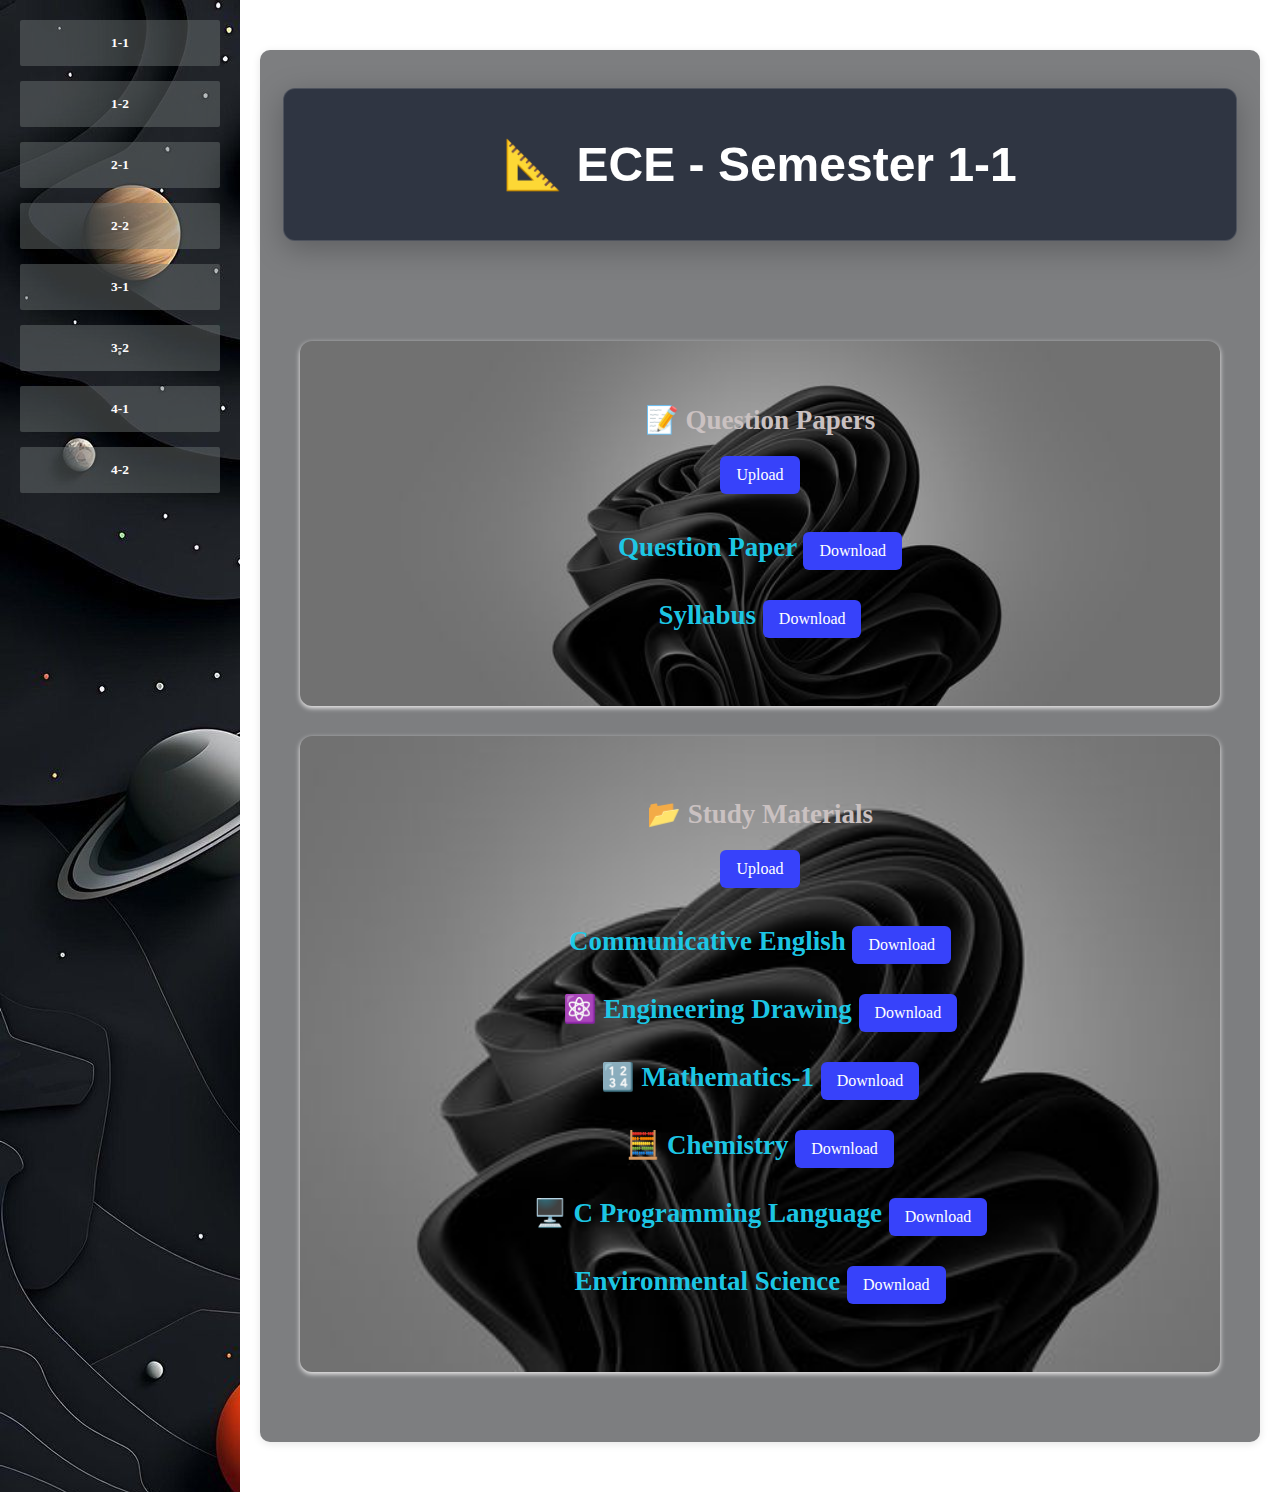
<file: ECE S-1.html>
<!DOCTYPE html>
<html lang="en">
<head>
  <meta charset="UTF-8">
  <title>ECE</title>
  <link rel="stylesheet" href="style.css" />
</head>
<style>
body {
  margin: 0;
  font-family: 'Segoe UI', sans-serif;
  background: #f5f7fb;
  color: #62a8e2;
}

.container {
  display: flex;
  min-height: 100vh;
}
#ECEQuestionList li {
  font-size: 1.5em;
  font-weight: bold;
}
#ECEMaterialList li {
  font-size: 1.5em;
  font-weight: bold;
}
/* Sidebar */
.sidebar {
  background-image: url('uploads/Images/sidebar2.jpg');
  padding: 20px;
  width: 200px;
  display: flex;
  flex-direction: column;
  gap: 15px;
}

.sidebar button {

  background-color: #6f757575;
  color: #fffdfd;
  padding: 15px;
  border-radius: 2px;
  cursor: pointer;
  font-family: 'Times New Roman';
  font-weight: bold;
  transition: background-color 0.3s ease;
}

.sidebar button:hover {
  background-color: #747d8c;
}

/* Content Area */
.content-area {
  flex: 1;
  padding: 20px;
  background-color: #ffffff;
}

.year-content {
  display: none;
  animation: fadeIn 0.3s ease-in-out;
}

.year-content.active {
  display: block;
}

/* Upload/Download Sections */
section {
  margin-top: 30px;
  padding: 20px;
  background-color:  #7d7e80;
  border-radius: 10px;
  box-shadow: 0 2px 8px rgba(0,0,0,0.1);
}

section h2 {
  color: #cac1c1;
  margin-bottom: 10px;
}

section button {
  margin: 10px 0;
  background-color: #3742fa;
  font-size: 16px;
  color: #fff;
  border: none;
  padding: 10px 16px;
  border-radius: 6px;
  cursor: pointer;
  transition: background-color 0.3s ease;
}

section button:hover {
  background-color: #5352ed;
}
 

ul {
  list-style-type: none;
  padding-left: 0;
}

li {
  margin: 10px 0;
  font-size: 16px;
}

/* Header */
header {
  background-color: #2f3542;
  color: white;
  padding: 15px 20px;
  text-align: center;
  font-size: 24px;
  font-weight: bold;
}

/* Fade-in animation */
@keyframes fadeIn {
  from { opacity: 0; }
  to { opacity: 1; }
}
</style>
<body>
   <div class="container">
  <div class="sidebar">
    <button onclick="showYear('year1-1')">1-1</button>
     <button onclick="showYear('year1-2')">1-2</button>
      <button onclick="showYear('year2-1')">2-1</button>
    <button onclick="showYear('year2-2')">2-2</button>
     <button onclick="showYear('year3-1')">3-1</button>
    <button onclick="showYear('year3-2')">3-2</button>
    <button onclick="showYear('year4-1')">4-1</button>
     <button onclick="showYear('year4-2')">4-2</button>
  </div>
  <div class="content-area">
    <section id="year1-1" class="year-content active">
       <header>
    <h1>📐 ECE - Semester 1-1</h1>
  </header>

  <main>
    <section class="question-papers3">
  <h2>📝 Question Papers</h2>
  <button onclick="uploadFile('ECE')">Upload</button>
  <input type="file" id="ECEQuestions" style="display:none" />

  <ul id="ECEQuestionList">
    <li>
       Question Paper
      <a href="File not Uploaded" download></a>
        <button>Download</button>
      </a>
    </li>
      <li>
      Syllabus
      <a href="File not Uploaded" download></a>
        <button>Download</button>
      </a>
    </li>
  </ul>
</section>

    <section class="study-materials3">
  <h2>📂 Study Materials</h2>
  <button onclick="uploadFile('ECE')">Upload</button>
  <input type="file" id="ECEMaterials" style="display:none" />

  <ul id="ECEMaterialList">
     
     <li>
      Communicative English
      <a href="File not Uploaded" download></a>
        <button>Download</button>
      
      </a>
    </li>
     <li>
      ⚛️ Engineering Drawing
      <a href="File not Uploaded" download></a>
        <button>Download</button>
      </a>
    </li>
     <li>
      🔢 Mathematics-1
      <a href="File not Uploaded" download></a>
        <button>Download</button>
      </a>
    </li>
    <li>
      🧮 Chemistry
      <a href="File not Uploaded" download></a>
        <button>Download</button>
      </a>
    </li>
    <li>
      🖥️ C Programming Language
      <a href="File not Uploaded" download>
        <button>Download</button>
      </a>
    </li>
    <li>
      Environmental Science 
      <a href="File not Uploaded" download></a>
        <button>Download</button>
      </a>
    </li>
  </ul>
</section>
  </main> 
</section>
<section id="year1-2" class="year-content">
       <header>
    <h1>📐 ECE - Semester 1-2</h1>
  </header>

  <main>
    <section class="question-papers3">
  <h2>📝 Question Papers</h2>
  <button onclick="uploadFile('ECE')">Upload</button>
  <input type="file" id="ECEQuestions" style="display:none" />

  <ul id="ECEQuestionList">
    <li>
      Question Paper
      <a href="File not Uploaded" download></a>
        <button>Download</button>
      </a>
    </li>
      <li>
      Syllabus
      <a href="File not Uploaded" download></a>
        <button>Download</button>
      </a>
    </li>
  </ul>
</section>

    <section class="study-materials3">
  <h2>📂 Study Materials</h2>
  <button onclick="uploadFile('ECE')">Upload</button>
  <input type="file" id="ECEMaterials" style="display:none" />

  <ul id="ECEMaterialList">
     
     <li>
      Mathematics-2
      <a href="File not Uploaded" download></a>
        <button>Download</button>
      
      </a>
    </li>
     <li>
      ⚛️ Physics
      <a href="File not Uploaded" download></a>
        <button>Download</button>
      </a>
    </li>
     <li>
      🔢 Network Analysis
      <a href="File not Uploaded" download></a>
        <button>Download</button>
      </a>
    </li>
    <li>
      🧮 Basic Electrical Engineering
      <a href="File not Uploaded" download></a>
        <button>Download</button>
      </a>
    </li>
    <li>
      🖥️ Object-Oriented Programming through Java
      <a href="File not Uploaded" download></a>
        <button>Download</button>
      </a>
    </li>
  </ul>
</section>
  </main> 
</section>
 <section id="year2-1" class="year-content">
       <header>
    <h1>📐 ECE - Semester 2-1</h1>
  </header>

  <main>
    <section class="question-papers3">
  <h2>📝 Question Papers</h2>
  <button onclick="uploadFile('ECE')">Upload</button>
  <input type="file" id="ECEQuestions" style="display:none" />

  <ul id="ECEQuestionList">
    <li>
      Question Paper
      <a href="File not Uploaded" download></a>
        <button>Download</button>
      </a>
    </li>
      <li>
      Syllabus
      <a href="File not Uploaded" download></a>
        <button>Download</button>
      </a>
    </li>
  </ul>
</section>

    <section class="study-materials3">
  <h2>📂 Study Materials</h2>
  <button onclick="uploadFile('ECE')">Upload</button>
  <input type="file" id="ECEMaterials" style="display:none" />

  <ul id="ECEMaterialList">
     
     <li>
      Electronic Devices and Circuits
      <a href="File not Uploaded" download></a>
        <button>Download</button>
      
      </a>
    </li>
     <li>
       Switching Theory and Logic Design
      <a href="File not Uploaded" download></a>
        <button>Download</button>
      </a>
    </li>
     <li>
       Signals and Systems
      <a href="File not Uploaded" download>
        <button>Download</button>
      </a>
    </li>
    <li>
       Mathematics-3
      <a href="File not Uploaded" download>
        <button>Download</button>
      </a>
    </li>
    <li>
       Random Variables and Stochastic Processes
      <a href="File not Uploaded" download></a>
        <button>Download</button>
      </a>
    </li>
    <li>
       Python Programming
      <a href="File not Uploaded" download></a>
        <button>Download</button>
      </a>
    </li>
  </ul>
</section>
  </main> 
</section>
<section id="year2-2" class="year-content">
       <header>
    <h1>📐 ECE - Semester 2-2</h1>
  </header>

  <main>
    <section class="question-papers3">
  <h2>📝 Question Papers</h2>
  <button onclick="uploadFile('ECE')">Upload</button>
  <input type="file" id="ECEQuestions" style="display:none" />

  <ul id="ECEQuestionList">
    <li>
       Question Paper
      <a href="File not Uploaded" download></a>
        <button>Download</button>
      </a>
    </li>
      <li>
      Syllabus
      <a href="File not Uploaded" download></a>
        <button>Download</button>
      </a>
    </li>
  </ul>
</section>

    <section class="study-materials3">
  <h2>📂 Study Materials</h2>
  <button onclick="uploadFile('ECE')">Upload</button>
  <input type="file" id="ECEMaterials" style="display:none" />

  <ul id="ECEMaterialList">
     
     <li>
      Electronic Circuit Analysis
      <a href="File not Uploaded" download></a>
        <button>Download</button>
      
      </a>
    </li>
     <li>
      Digital IC Design
      <a href="File not Uploaded" download></a>
        <button>Download</button>
      </a>
    </li>
     <li>
       Analog Communications
      <a href="File not Uploaded" download></a>
        <button>Download</button>
      </a>
    </li>
    <li>
      Linear Control Systems
      <a href="File not Uploaded" download></a>
        <button>Download</button>
      </a>
    </li>
    <li>
       Management and Organizational Behavior
      <a href="File not Uploaded" download></a>
        <button>Download</button>
      </a>
    </li>
    <li>
       Soft Skills
      <a href="File not Uploaded" download></a>
        <button>Download</button>
      </a>
    </li>
  </ul>
</section>
  </main> 
</section>
 <section id="year3-1" class="year-content">
       <header>
    <h1>📐 ECE - Semester 3-1</h1>
  </header>

  <main>
    <section class="question-papers3">
  <h2>📝 Question Papers</h2>
  <button onclick="uploadFile('ECE')">Upload</button>
  <input type="file" id="ECEQuestions" style="display:none" />

  <ul id="ECEQuestionList">
    <li>
      Question Paper
      <a href="File not Uploaded" download></a>
        <button>Download</button>
      </a>
    </li>
      <li>
      Syllabus
      <a href="File not Uploaded" download></a>
        <button>Download</button>
      </a>
    </li>
  </ul>
</section>

    <section class="study-materials3">
  <h2>📂 Study Materials</h2>
  <button onclick="uploadFile('ECE')">Upload</button>
  <input type="file" id="ECEMaterials" style="display:none" />

  <ul id="ECEMaterialList">
     
     <li>
       Electromagnetic Waves and Transmission Lines
      <a href="File not Uploaded" download></a>
        <button>Download</button>
      
      </a>
    </li>
     <li>
      VLSI Design
      <a href="File not Uploaded" download></a>
        <button>Download</button>
      </a>
    </li>
     <li>
      Digital Communications
      <a href="File not Uploaded" download></a>
        <button>Download</button>
      </a>
    </li>
    <li>
      Microprocessors and Microcontrollers
      <a href="File not Uploaded" download></a>
        <button>Download</button>
      </a>
    </li>
    <li>
      Professional Elective I (e.g., Embedded Systems, DSP)
      <a href="File not Uploaded" download></a>
        <button>Download</button>
      </a>
    </li>
    <li>
      Open Elective I (e.g., Data Science, IoT)
      <a href="File not Uploaded" download></a>
        <button>Download</button>
      </a>
    </li>
  </ul>
</section>
  </main> 
</section>
<section id="year3-2" class="year-content">
       <header>
    <h1>📐 ECE - Semester 3-2</h1>
  </header>

  <main>
    <section class="question-papers3">
  <h2>📝 Question Papers</h2>
  <button onclick="uploadFile('ECE')">Upload</button>
  <input type="file" id="ECEQuestions" style="display:none" />

  <ul id="ECEQuestionList">
    <li>
      Question Paper
      <a href="File not Uploaded" download></a>
        <button>Download</button>
      </a>
    </li>
      <li>
      Syllabus
      <a href="File not Uploaded" download></a>
        <button>Download</button>
      </a>
    </li>
  </ul>
</section>

    <section class="study-materials3">
  <h2>📂 Study Materials</h2>
  <button onclick="uploadFile('ECE')">Upload</button>
  <input type="file" id="ECEMaterials" style="display:none" />

  <ul id="ECEMaterialList">
     
     <li>
      Antennas and Wave Propagation
      <a href="File not Uploaded" download></a>
        <button>Download</button>
      
      </a>
    </li>
     <li>
      Embedded Systems
      <a href="File not Uploaded" download></a>
        <button>Download</button>
      </a>
    </li>
     <li>
      Professional Elective II (e.g., IoT, Machine Learning)
      <a href="File not Uploaded" download></a>
        <button>Download</button>
      </a>
    </li>
    <li>
      Open Elective II (e.g., Cloud Computing, Cybersecurity)
      <a href="File not Uploaded" download></a>
        <button>Download</button>
      </a>
    </li>
    <li>
     Mini Project
      <a href="File not Uploaded" download></a>
        <button>Download</button>
      </a>
    </li>
  </ul>
</section>
  </main> 
</section>
 <section id="year4-1" class="year-content">
       <header>
    <h1>📐 ECE - Semester 4-1</h1>
  </header>

  <main>
    <section class="question-papers3">
  <h2>📝 Question Papers</h2>
  <button onclick="uploadFile('ECE')">Upload</button>
  <input type="file" id="ECEQuestions" style="display:none" />

  <ul id="ECEQuestionList">
    <li>
      Question Paper
      <a href="File not Uploaded" download></a>
        <button>Download</button>
      </a>
    </li>
      <li>
      Syllabus
      <a href="File not Uploaded" download></a>
        <button>Download</button>
      </a>
    </li>
  </ul>
</section>

    <section class="study-materials3">
  <h2>📂 Study Materials</h2>
  <button onclick="uploadFile('ECE')">Upload</button>
  <input type="file" id="ECEMaterials" style="display:none" />

  <ul id="ECEMaterialList">
     
     <li>
      Professional Elective III
      <a href="File not Uploaded" download></a>
        <button>Download</button>
      
      </a>
    </li>
     <li>
      Professional Elective IV
      <a href="File not Uploaded" download></a>
        <button>Download</button>
      </a>
    </li>
     <li>
      Open Elective III
      <a href="File not Uploaded" download></a>
        <button>Download</button>
      </a>
    </li>
    <li>
      Industry Internship / Project Phase I
      <a href="File not Uploaded" download></a>
        <button>Download</button>
      </a>
    </li>
    <li>
      Seminar
      <a href="File not Uploaded" download></a>
        <button>Download</button>
      </a>
    </li>
  </ul>
</section>
  </main> 
</section>
<section id="year4-2" class="year-content">
       <header>
    <h1>📐 ECE - Semester 4-2</h1>
  </header>

  <main>
     
    <section class="Projects">
  <h2>📂 Projects</h2>
  <button onclick="uploadFile('ECE')">Upload</button>
  <input type="file" id="ECEMaterials" style="display:none" />

  <ul id="ECEMaterialList">
     
     <li>
      Web-page
      <a href="File not Uploaded" download></a>
        <button>Download</button>
      
      </a>
    </li>
     <li>
      Mobile App
      <a href="File not Uploaded" download></a>
        <button>Download</button>
      </a>
    </li>
     <li>
      Automation Project
      <a href="File not Uploaded" download></a>
        <button>Download</button>
      </a>
    </li>
     
  </ul>
</section>
  </main> 
</section>
  </div>
</div>
      
   

  <script>
  function showYear(yearId) {
  const sections = document.querySelectorAll('.year-content');
  sections.forEach(sec => sec.classList.remove('active'));
  
  document.getElementById(yearId).classList.add('active');
}

    function uploadFile(subject) {
      const username = prompt("Enter username:");
      const password = prompt("Enter password:");
      if (username === "studenthub@2025" && password === "student@2025") {
        alert("✅ You can now choose your file to upload (simulated)");
        // Simulate file upload UI
        document.getElementById(subject + "Questions").click();
        document.getElementById(subject + "Materials").click();
      } else {
        alert("❌ Unauthorized. Upload blocked.");
      }
    }
  </script>
</body>
</html>
</file>
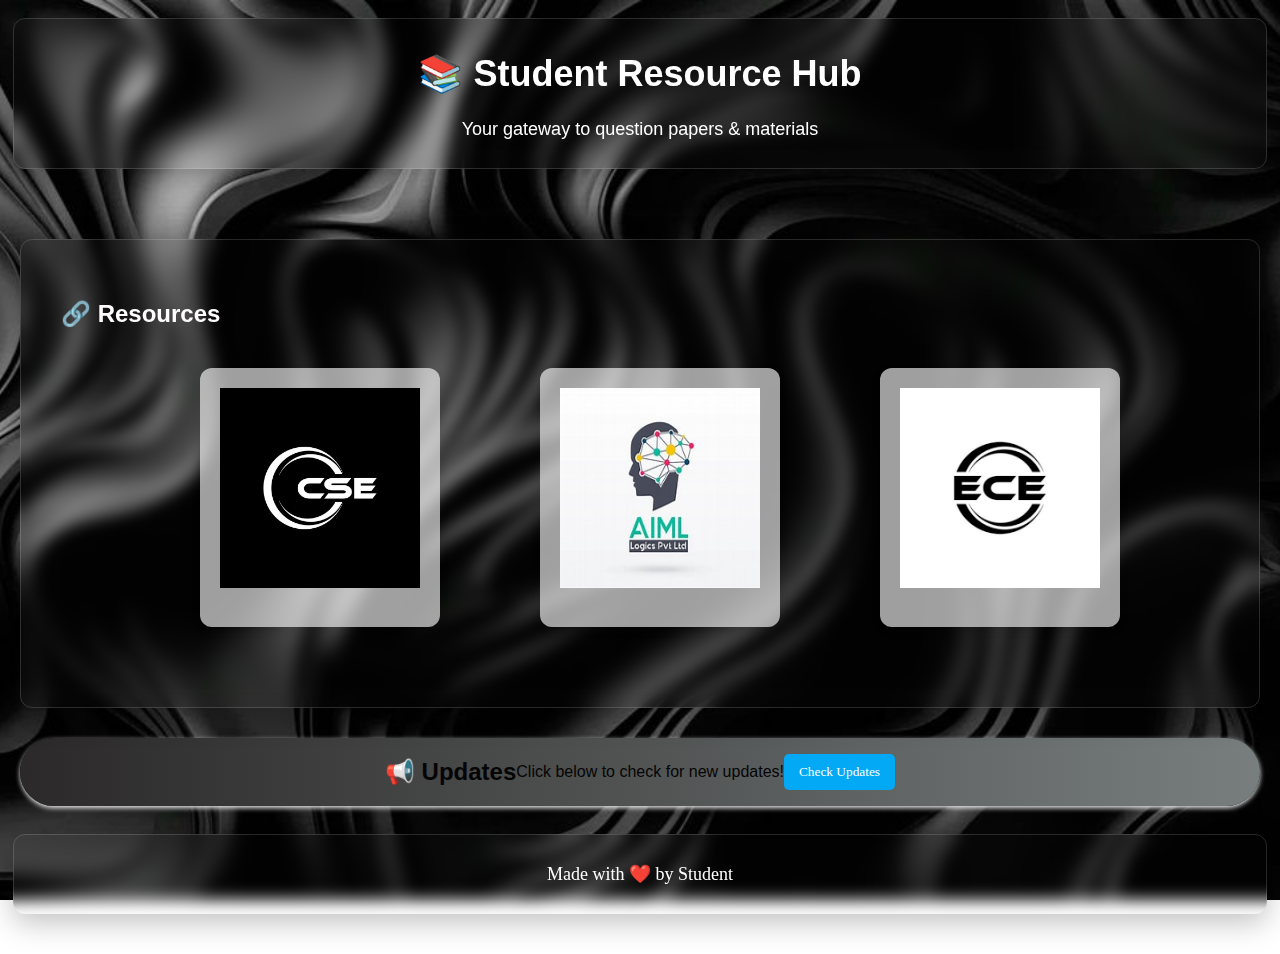
<file: main-page.html>
<!DOCTYPE html>
<html lang="en">
<head>
  <meta charset="UTF-8" />
  <meta name="viewport" content="width=device-width, initial-scale=1.0" />
  <title>Student Resource Hub</title>
  <link rel="stylesheet" href="style.css" />
</head>
<body>
  <header>
    <h1>📚 Student Resource Hub</h1>
    <p>Your gateway to question papers & materials</p>
  </header>

  <main>
    <section id="resources" class="resources">
      <h2>🔗 Resources</h2>
      <ul>
        <div class="links">
  <a href="CSE S-1.HTML" class="link1">
    <img src="uploads/Images/CSE.jpg" alt="CSE" style="width:200px;">
  </a>

  <a href="AI&ML S-1.html" class="link2">
    <img src="uploads/Images/AIML.jpg" alt="AI&ML" style="width:200px;">
  </a>

  <a href="ECE S-1.html" class="link3">
    <img src="uploads/Images/ECE.png" alt="ECE" style="width:200px;">
  </a>
  
</div>
      </ul>
    </section>

    <section id="updates" class="updates">
      <h2>📢 Updates</h2>
      <p id="updateMessage">Click below to check for new updates!</p>
      <button onclick="checkForUpdates()">Check Updates</button>
    </section>
  </main>
  

  <footer>
    <p>Made with ❤️ by Student</p>
  </footer>

  <script src="script.js"></script>
</body>
</html>
</file>
<file: front-style.css>
body {
  margin: 0;
  padding: 0;
  background-color: #ff8c00;
  background-image: linear-gradient(135deg, rgba(92, 144, 241, 0.9) 0%, rgba(231, 230, 229, 0.6) 50%), linear-gradient(315deg, rgba(0,122,255,0.9) 0%, rgba(0,122,255,0.6) 50%);
  background-size: cover;
  background-position: center;  
  background-repeat: no-repeat;
  font-family: 'Segoe UI', sans-serif;
  color: rgb(12, 12, 12);
  display: flex;
  justify-content: center;
  align-items: center;
  height: 100vh;
}

.container {
  text-align: center;
}

.logo {
  width: 320px;
  margin-bottom: 20px;
}

h1 {
  font-size: 2.5rem;
  margin-bottom: 10px;
}

p {
  font-size: 1.2rem;
  margin-bottom: 30px;
}

.btn {
  background-color: white;
  color: #004080;
  padding: 12px 30px;
  text-decoration: none;
  font-weight: bold;
  border-radius: 8px;
  transition: background-color 0.3s ease;
}

.btn:hover {
  transform: scale(1.05);
  transition: transform 0.3s ease;
}
</file>
<file: style.css>
body {
  font-family: Arial, sans-serif;
  margin: 0;
  padding: 0;
  background-image: url('uploads/Images/mbg7.jpg');
  background-size: cover;
  background-position: center;
  background-repeat: no-repeat;
  background-attachment: fixed;

  /* blur the rendered body (this will also blur children) */
  
  
  color: #333;
}

header {
  backdrop-filter: blur(8px);
  -webkit-backdrop-filter: blur(8px);
  border: 1px solid rgba(255, 255, 255, 0.15);
  box-shadow: 0 8px 30px rgba(0, 0, 0, 0.25);
  border-radius: 12px;
  color: white;
  position: relative;
  margin: 34px auto;
  width: calc(100% - 48px);
  max-width: 1970px;
  transform: translateY(-16px);
  transition: transform 0.45s cubic-bezier(.25,.8,.25,1), box-shadow 0.45s;
  will-change: transform, box-shadow;
  z-index: 10;
  font-family: 'poppins','montserrat', sans-serif;
  font-size: large;
  padding: 10px;
  text-align: center;
  
}
.updates {
  margin: 0;
  padding: 0;
  background: linear-gradient(to right, #2b2929, #787e7e);
  font-family: 'Segoe UI', sans-serif;
  color: rgb(5, 5, 5);
  display: flex;
  justify-content: center;
  align-items: center;
}
main {
  padding: 20px;
}

section {
  margin-bottom: 30px;
  background: rgba(126, 120, 120, 0.788);
  padding: 20px;
  border-radius: 40px;
  color: rgb(255, 253, 253);
  box-shadow: 0 2px 5px rgb(240, 239, 239);
}

button {
  background-color: #03a9f4;
  color: white;
  font-family: verdana;
  padding: 10px 15px;
  border: none;
  border-radius: 5px;
  cursor: pointer;
}

button:hover {
  background-color: #0288d1;
}

footer {
  backdrop-filter: blur(8px);
  -webkit-backdrop-filter: blur(8px);
  border: 1px solid rgba(255, 255, 255, 0.15);
  box-shadow: 0 8px 30px rgba(0, 0, 0, 0.25);
  border-radius: 12px;
  color: white;
  position: relative;
  margin: 24px auto;
  width: calc(100% - 48px);
  max-width: 1970px;
  transform: translateY(-16px);
  transition: transform 0.45s cubic-bezier(.25,.8,.25,1), box-shadow 0.45s;
  will-change: transform, box-shadow;
  z-index: 10;
  font-family: verdana;
  font-size: large;
  padding: 10px;
  text-align: center;
  
}
  .links {
  display: flex;
  justify-content: center;
  gap: 100px;
  flex-wrap: wrap;
  margin: 40px auto;
}

.link1, .link2, .link3 {
  text-align: center;
  text-decoration: none;
  background-color: #ffffff9f;
  border-radius: 12px;
  box-shadow: 0 4px 10px rgba(0,0,0,0.1);
  padding: 20px;
  width: 200px;
  transition: transform 0.3s ease, box-shadow 0.3s ease;
}

.link1:hover {
  transform: translateY(-8px);
  box-shadow: 0 8px 20px rgba(0,0,0,0.2);
}

.link1 img {
  width: auto;
  height: auto;
  margin-bottom: 15px;
}

.link1 p {
  font-weight: bold;
  color: #333;
}
.link2:hover {
  transform: translateY(-8px);
  box-shadow: 0 8px 20px rgba(0,0,0,0.2);
}

.link2 img {
  width: auto;
  height: 200px;
  margin-bottom: 15px;
}

.link2 p {
  font-weight: bold;
  color: #333;
}
.link3:hover {
  transform: translateY(-8px);
  box-shadow: 0 8px 20px rgba(0,0,0,0.2);
}

.link3 img {
  width: auto;
  height: auto;
  margin-bottom: 15px;
}

.link3 p {
  font-weight: bold;
  color: #333;
}
 
.title, .title2, .title3 {
  font-family: verdana;
}
.resources {
   backdrop-filter: blur(8px);
  -webkit-backdrop-filter: blur(8px);
  border: 1px solid rgba(255, 255, 255, 0.15);
  box-shadow: 0 8px 30px rgba(0, 0, 0, 0.25);
  border-radius: 12px;
  background-color: #0289d100;
  background-size: cover;
  background-position: center;
  background-repeat: no-repeat;
  padding: 40px;
  border-radius: 12px;
}
.question-papers2, .question-papers1, .question-papers3 {
  background-image: url('uploads/Images/mbg4.jpg');
  background-position: center;
  background-repeat: no-repeat;
  background-size: cover;
  font-size: large;
  background-position: top center;
  background-repeat: no-repeat;
  padding: 40px;
  border-radius: 12px;
  font-family: Verdana;
  color: rgba(29, 204, 235, 0.993);
  box-shadow: 0 2px 5px rgb(240, 239, 239);
  text-align: center;
}
.study-materials2, .study-materials1, .study-materials3 {
  background-image: url('uploads/Images/mbg4.jpg');
  background-position: center;
  background-repeat: no-repeat;
  background-size: cover;
  background-position: top center;
  background-repeat: no-repeat;
  font-size: large;
  padding: 40px;
  border-radius: 12px;
  font-family: Verdana;
   color: rgba(29, 204, 235, 0.993);
  box-shadow: 0 2px 5px rgb(240, 239, 239);
  text-align: center;
}
</file>
